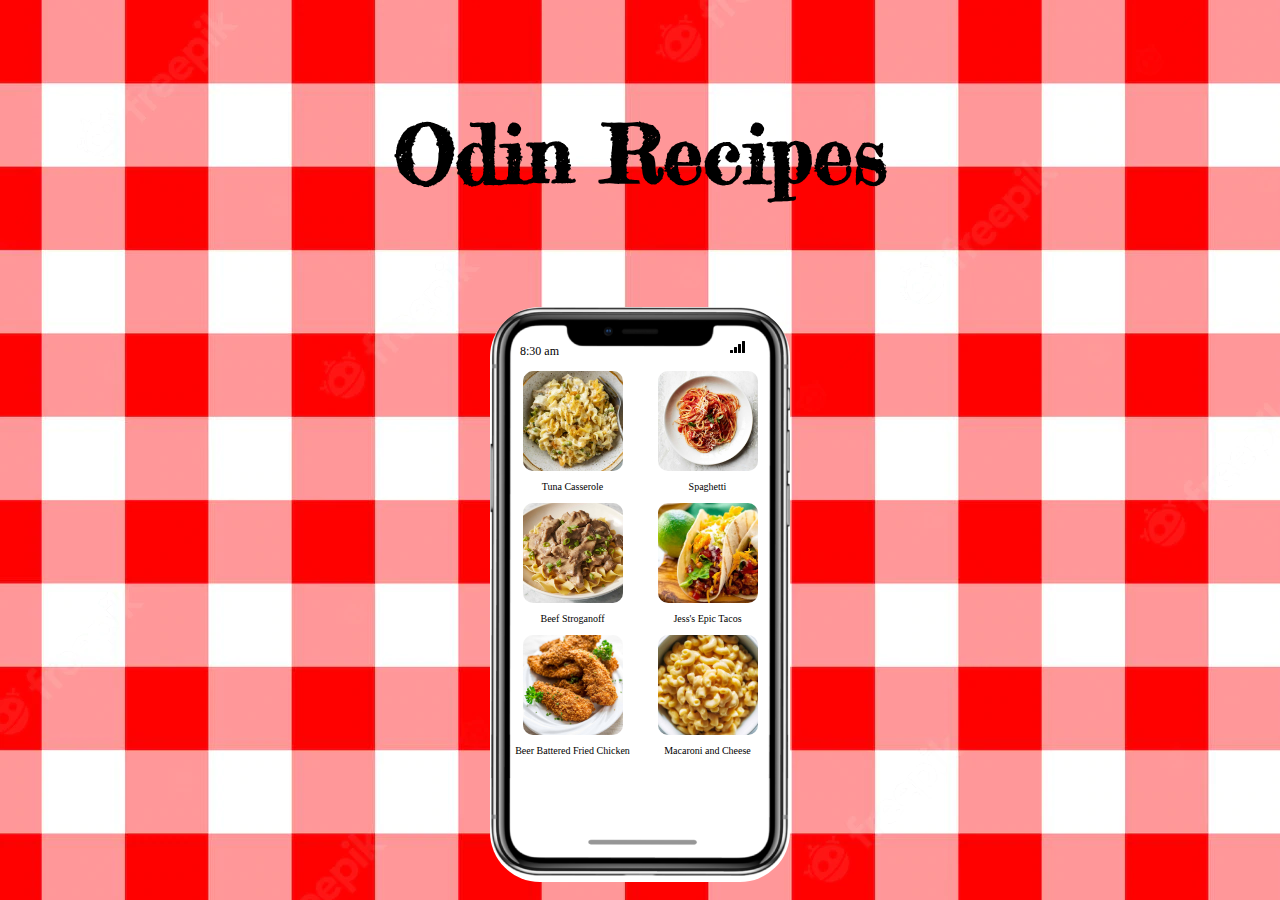
<file: index.html>
<!DOCTYPE html>
<html lang="en">
<head>
    <meta charset="UTF-8">
    <title>Odin Recipes</title>
    <!-- CSS only -->
    <link href="https://cdn.jsdelivr.net/npm/bootstrap@5.2.3/dist/css/bootstrap.min.css" rel="stylesheet" integrity="sha384-rbsA2VBKQhggwzxH7pPCaAqO46MgnOM80zW1RWuH61DGLwZJEdK2Kadq2F9CUG65" crossorigin="anonymous">
    <link href="styles.css" rel="stylesheet">
    <link rel="preconnect" href="https://fonts.googleapis.com"><link rel="preconnect" href="https://fonts.gstatic.com" crossorigin><link href="https://fonts.googleapis.com/css2?family=Fredericka+the+Great&display=swap" rel="stylesheet">
</head>
<body>
    <h1>Odin Recipes</h1>
    <div class="phone">
        <div id="banner">
            <p id="time">8:30 am <svg id="signal" xmlns="http://www.w3.org/2000/svg" width="16" height="16" fill="currentColor" class="bi bi-reception-4" viewBox="0 0 16 16">
                <path d="M0 11.5a.5.5 0 0 1 .5-.5h2a.5.5 0 0 1 .5.5v2a.5.5 0 0 1-.5.5h-2a.5.5 0 0 1-.5-.5v-2zm4-3a.5.5 0 0 1 .5-.5h2a.5.5 0 0 1 .5.5v5a.5.5 0 0 1-.5.5h-2a.5.5 0 0 1-.5-.5v-5zm4-3a.5.5 0 0 1 .5-.5h2a.5.5 0 0 1 .5.5v8a.5.5 0 0 1-.5.5h-2a.5.5 0 0 1-.5-.5v-8zm4-3a.5.5 0 0 1 .5-.5h2a.5.5 0 0 1 .5.5v11a.5.5 0 0 1-.5.5h-2a.5.5 0 0 1-.5-.5v-11z"/>
              </svg></p>
        </div>
        <div class="grid">
            <div class="box a"><a href="recipes/tuna.html"><img class="icon" src="images/tuna.webp"></a><p class="sub">Tuna Casserole</p></div>
            <div class="box b"><a href="recipes/spaghetti.html"><img class="icon" src="images/spaghetti.jpeg"></a><p class="sub">Spaghetti</p></div>
            <div class="box c"><a href="recipes/strog.html"><img class="icon" src="images/strog.jpeg"></a><p class="sub">Beef Stroganoff</p></div>
            <div class="box d"><a href="recipes/tacos.html"><img class="icon" src="images/tacos.jpeg"></a><p class="sub">Jess's Epic Tacos</p></div>
            <div class="box e"><a href="recipes/tacos.html"><img class="icon" src="images/tenders.jpeg"></a><p class="sub">Beer Battered Fried Chicken</p></div>
            <div class="box f"><a href="recipes/tacos.html"><img class="icon" src="images/macaroni.jpeg"></a><p class="sub">Macaroni and Cheese</p></div>
        </div>
    </div>




</body>
</html>
</file>
<file: styles.css>
body {
    background-image: url(images/red-plaid.webp);
}

h1 {
    color: black;
    height: 200px;
    line-height: 200px;
    text-align: center;
    font-family: "Fredericka the Great";
    font-size: 80px;
}

.phone {
    background-color: white;
    background-image: url(images/iphone.png);
    background-size: 300px 580px;
    background-repeat: no-repeat;
    margin: 0 auto;
    width: 300px;
    height: 575px;
    border-radius: 50px;
}

.icon {
    width: 100px;
    height: 100px;
    border-radius: 10px;
    display: block;
    margin: 0 auto;
}

.icon:hover {
    width: 110px;
    height: 110px;
}
.grid {
    display: grid;
    grid-template-columns: 50% 50%;
    grid-template-rows: 33% 33% 33%;
    height: 400px;
    width: 90%;
    margin: 10px auto;
}

/* .box {
    border: 1px solid blue;
} */

#banner {
    padding-top: 20px;
    font-size: 12px;
}

.sub {
    text-align: center;
    font-size: 10px;
}

#time {
    margin-left: 30px;
}

#signal {
    margin-left: 168px;
}
</file>
